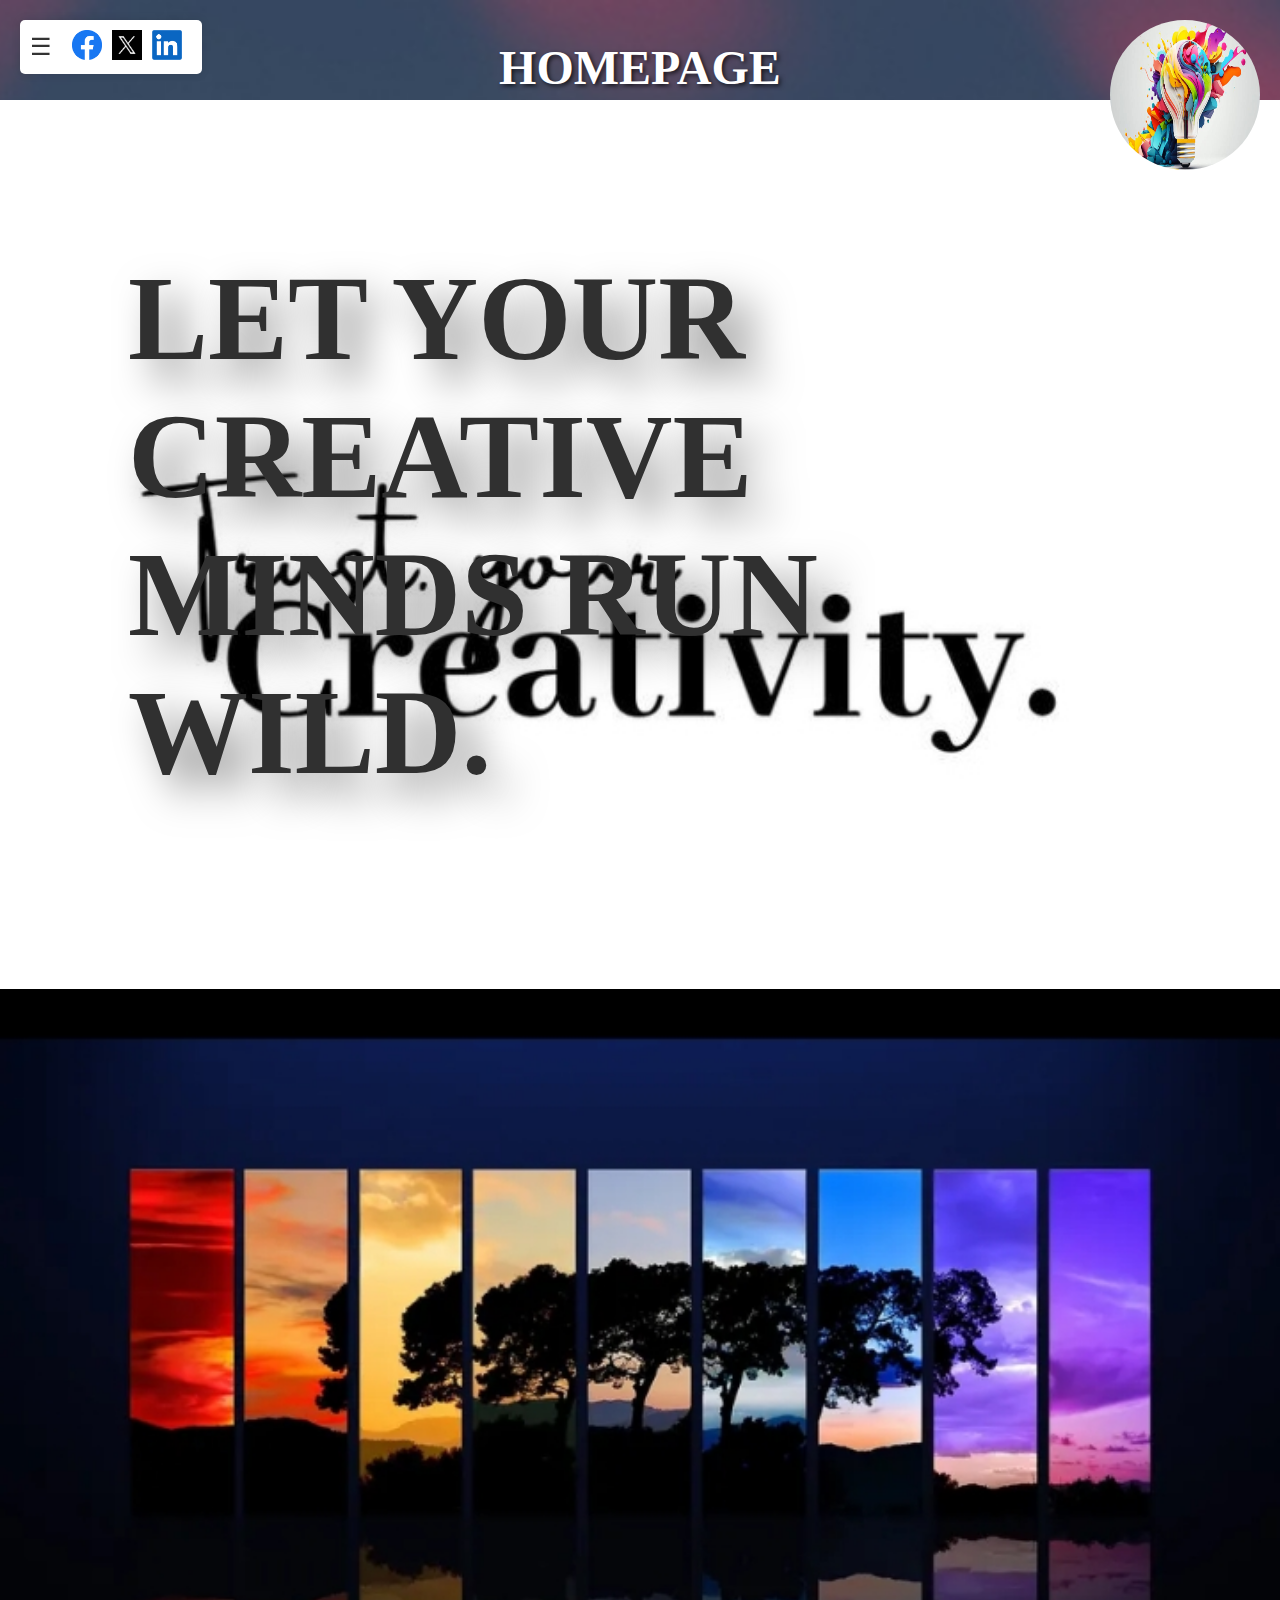
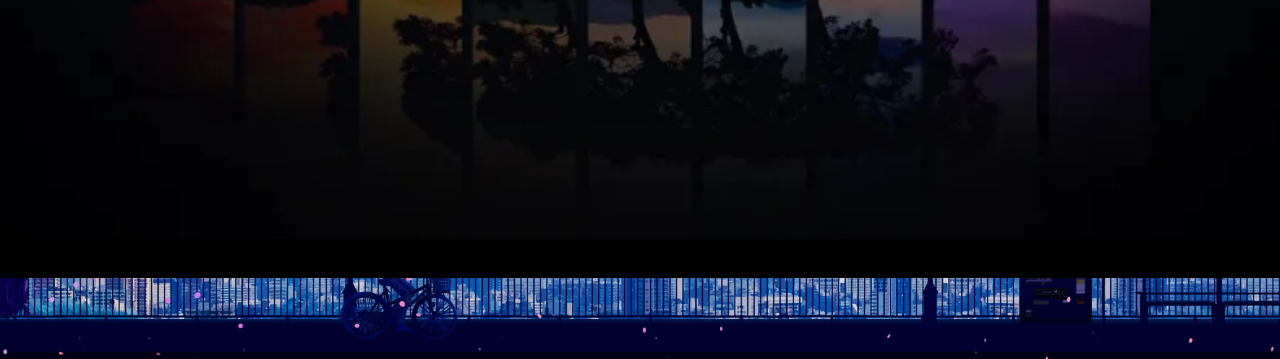
<file: index.html>
<!DOCTYPE html>
<html lang="en">
<head>
    <meta charset="UTF-8">
    <meta name="viewport" content="width=device-width, initial-scale=1.0">
    <title>My Website</title>
    <link rel="stylesheet" href="styles.css">
</head>
<body>
    <header>
        <div class="nav-container">
            <div class="menu-toggle" onclick="toggleMenu()">&#9776;</div>
            <div class="social-media-links">
                <a href="https://m.facebook.com/leo.bernadas.718/?comment_id=Y29tbWVudDozNTY0NDQ5ODUwMjc1OTg5XzM1NjQ0ODQ3MjY5MzkxNjg%3D"><img src="images.png" alt="Facebook"></a>
                <a href="https://twitter.com/leofilmofficial?lang=en"><img src="twit.jpg" alt="Twitter"></a>
                <a href="https://ph.linkedin.com/company/leo-burnett"><img src="link.png" alt="LinkedIn"></a>
            </div>
        </div>
        <nav id="main-menu" class="hidden">
            <ul>
                <li><a href="index.html">Home</a></li>
                <li><a href="portfolio.html">Portfolio</a></li>
                <li><a href="blog.html">Blog</a></li>
                <li><a href="resume.html">Resume</a></li>
                <li><a href="services.html">Services</a></li>
                <li><a href="testimonials.html">Testimonials</a></li>
                <li><a href="faq.html">FAQ</a></li>
            </ul>
        </nav>
    </header>
    <img src="bulb.jpeg" alt="Profile Picture" class="profile-picture">
    <section>
        <div class="cat-image">
            <h2>HOMEPAGE</h2>
            <p class="web-description">
              LET YOUR CREATIVE MINDS RUN WILD.</p>
        </div>
    </section>
    <div class="scroll-image"></div>
    <div class="cover-image"></div>
    <footer>
        <p>&copy; 2024 My Website</p>
    </footer>
    <script>
        // Function to toggle the visibility of the main menu
        function toggleMenu() {
            var menu = document.getElementById("main-menu");
            menu.classList.toggle("hidden");
            menu.classList.toggle("active");
        }
    </script>
</body>
</html>
</file>
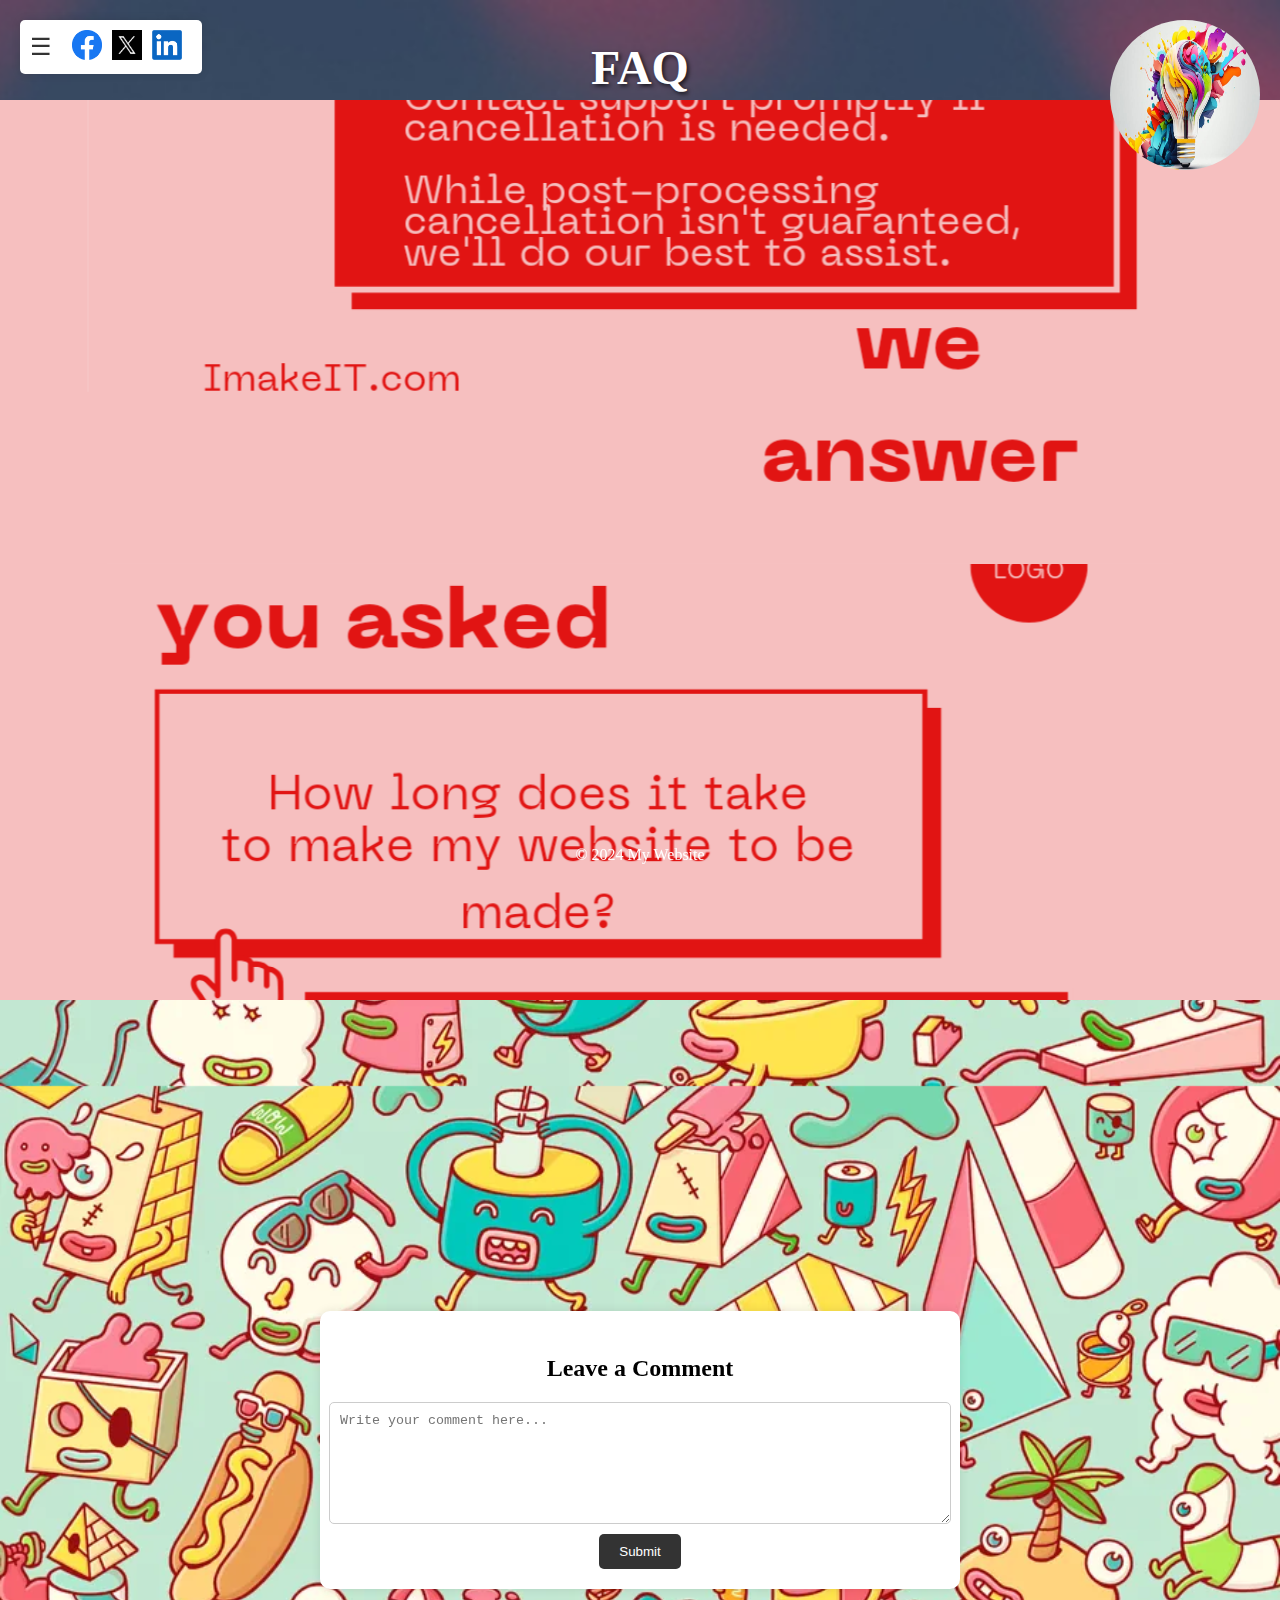
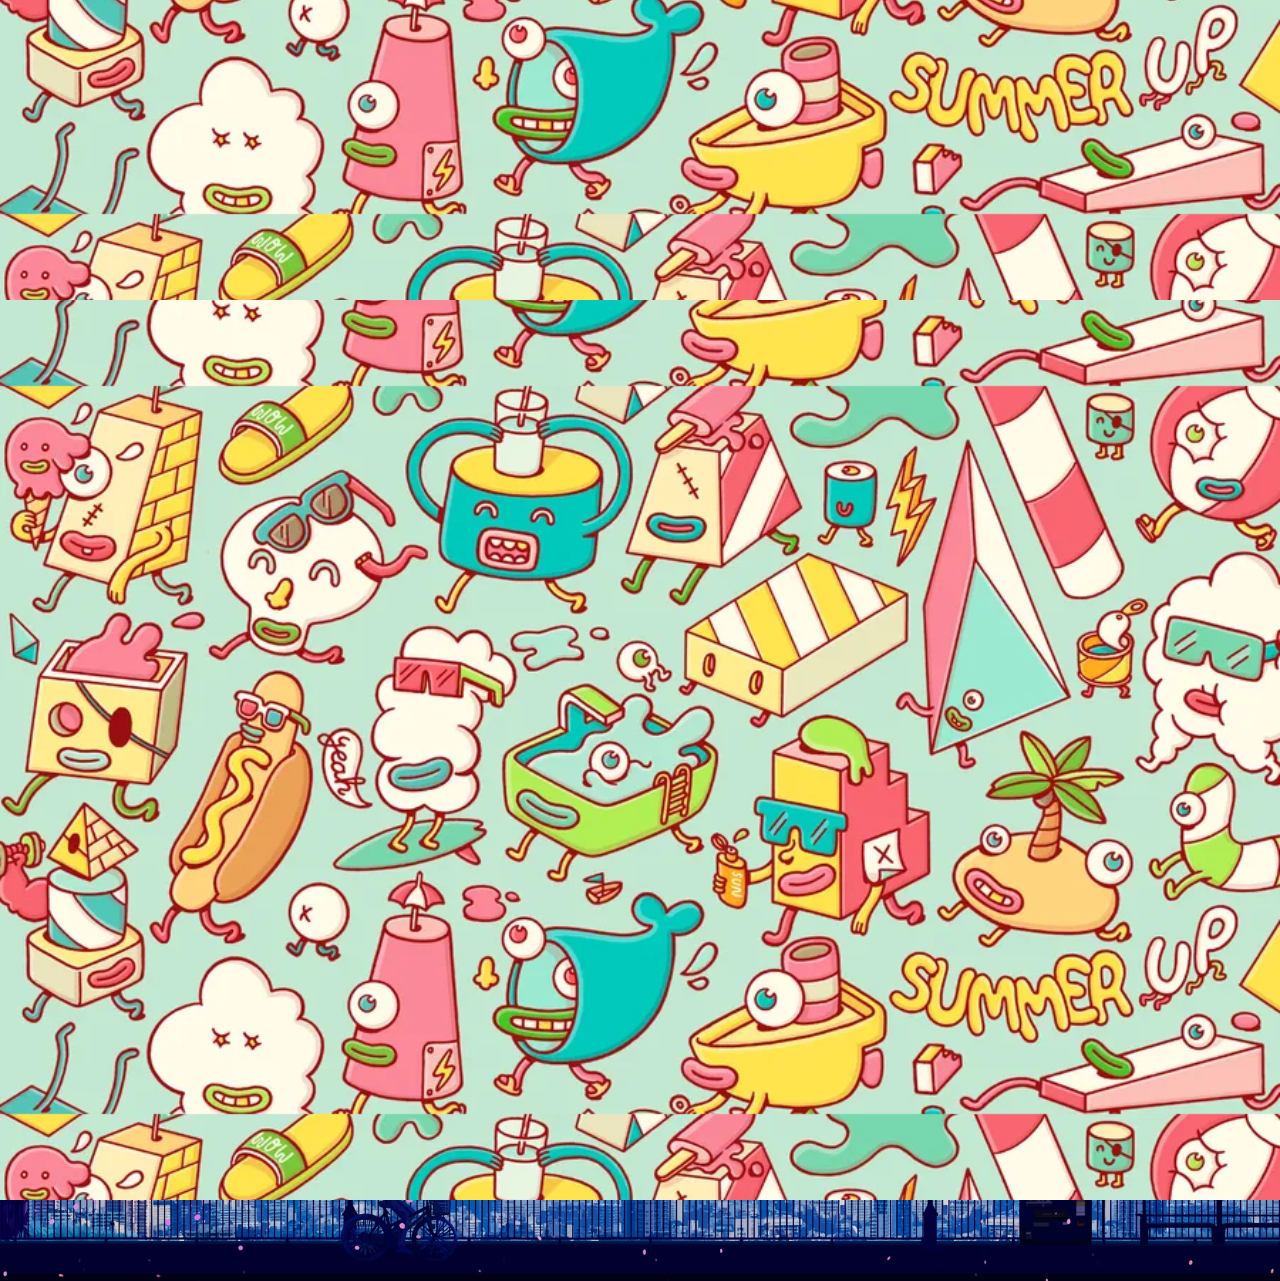
<file: faq.html>
<!DOCTYPE html>
<html lang="en">
<head>
    <meta charset="UTF-8">
    <meta name="viewport" content="width=device-width, initial-scale=1.0">
    <title>FAQ</title>
    <link rel="stylesheet" href="faq.css">
</head>
<body>
    <header>
        <div class="nav-container">
            <div class="menu-toggle" onclick="toggleMenu()">&#9776;</div>
            <div class="social-media-links">
                <a href="https://m.facebook.com/leo.bernadas.718/?comment_id=Y29tbWVudDozNTY0NDQ5ODUwMjc1OTg5XzM1NjQ0ODQ3MjY5MzkxNjg%3D"><img src="images.png" alt="Facebook"></a>
                <a href="https://twitter.com/leofilmofficial?lang=en"><img src="twit.jpg" alt="Twitter"></a>
                <a href="https://ph.linkedin.com/company/leo-burnett"><img src="link.png" alt="LinkedIn"></a>
            </div>
        </div>
        <nav id="main-menu" class="hidden">
            <ul>
                <li><a href="index.html">Home</a></li>
                <li><a href="portfolio.html">Portfolio</a></li>
                <li><a href="blog.html">Blog</a></li>
                <li><a href="resume.html">Resume</a></li>
                <li><a href="services.html">Services</a></li>
                <li><a href="testimonials.html">Testimonials</a></li>
                <li><a href="faq.html">FAQ</a></li>
            </ul>
        </nav>
    </header>
    <img src="bulb.jpeg" alt="Profile Picture" class="profile-picture">
    <section>
        <div class="cat-image">
            <h2>FAQ</h2>
        </div>
    </section>
<div class="scroll-image">
    <div class="comment-section">
        <h3>Leave a Comment</h3>
        <form>
            <textarea placeholder="Write your comment here..."></textarea>
            <button type="submit">Submit</button>
        </form>
    </div>
</div>
</div>
    <div class="scroll-image"></div>
    <div class="cover-image"></div>
    <footer>
        <p>&copy; 2024 My Website</p>
    </footer>
    <script>
        // Function to toggle the visibility of the main menu
        function toggleMenu() {
            var menu = document.getElementById("main-menu");
            menu.classList.toggle("hidden");
            menu.classList.toggle("active");
        }
    </script>
</body>
</html>
</file>
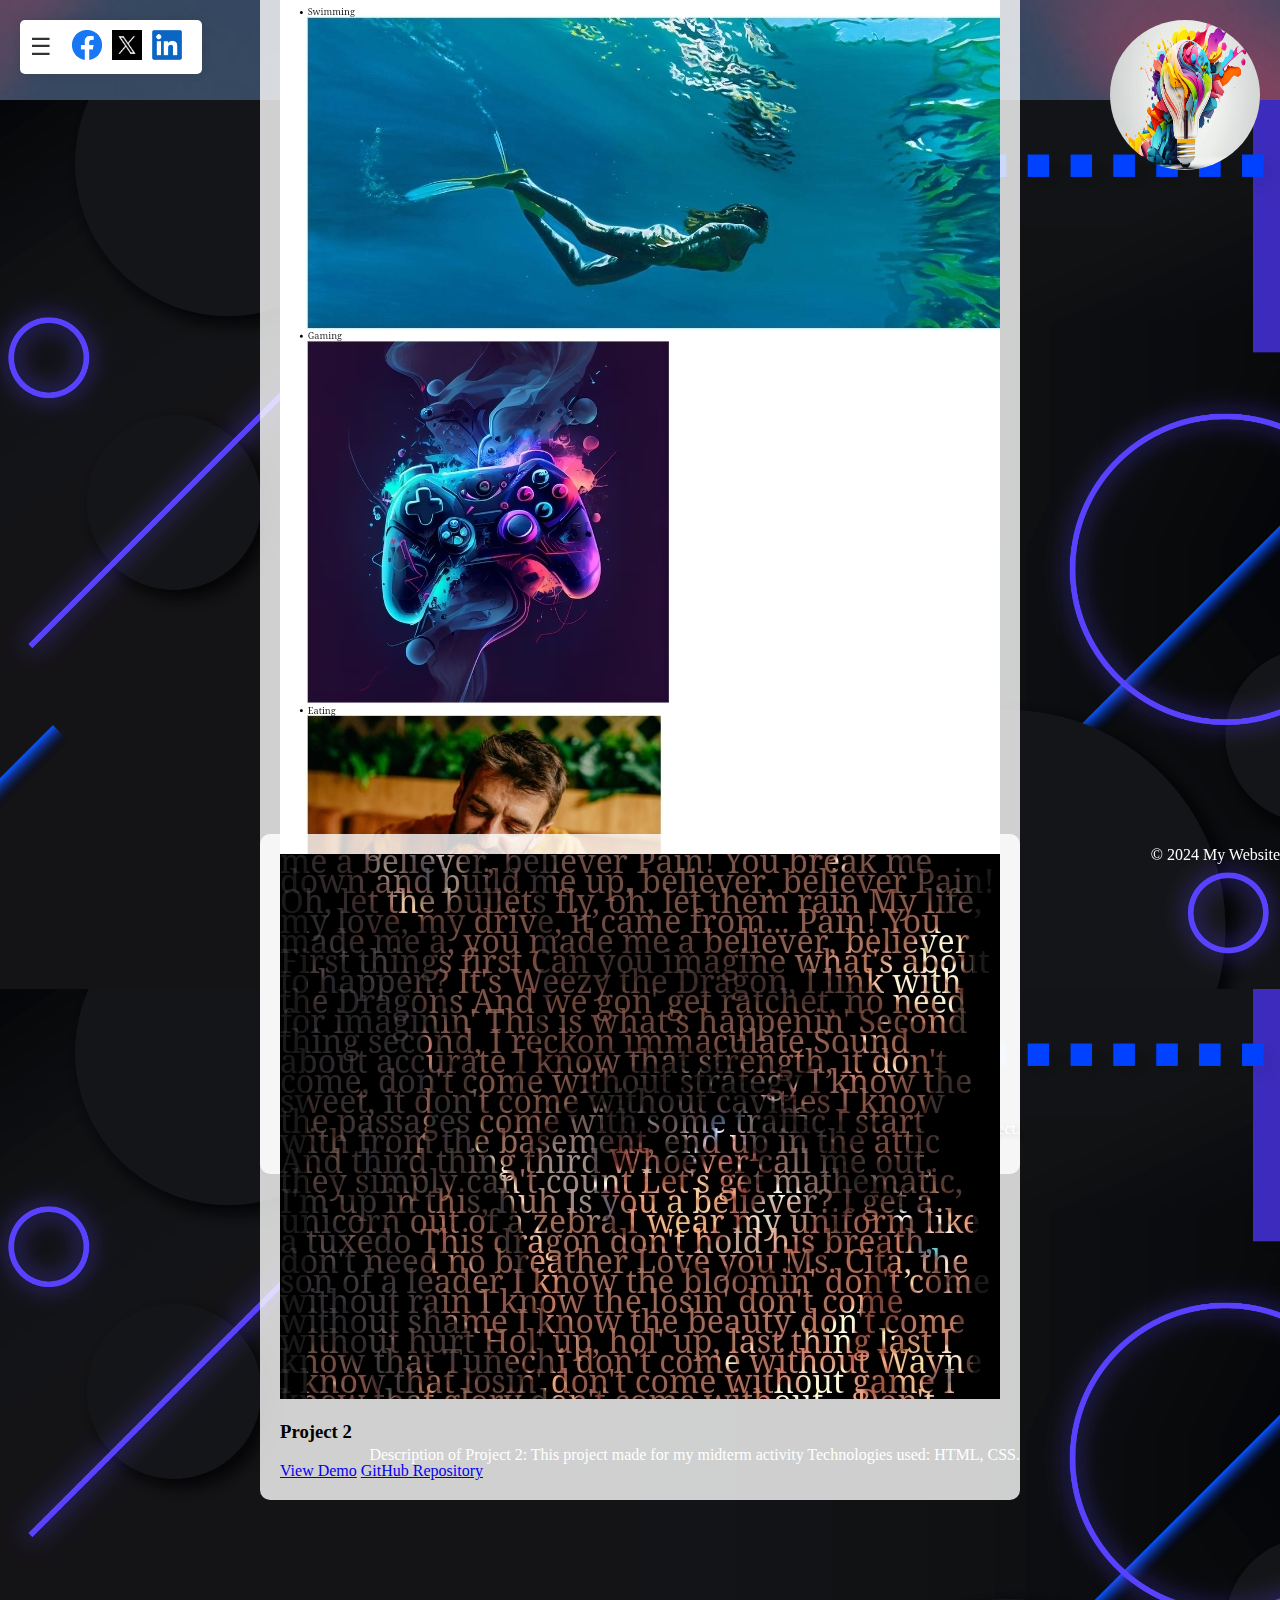
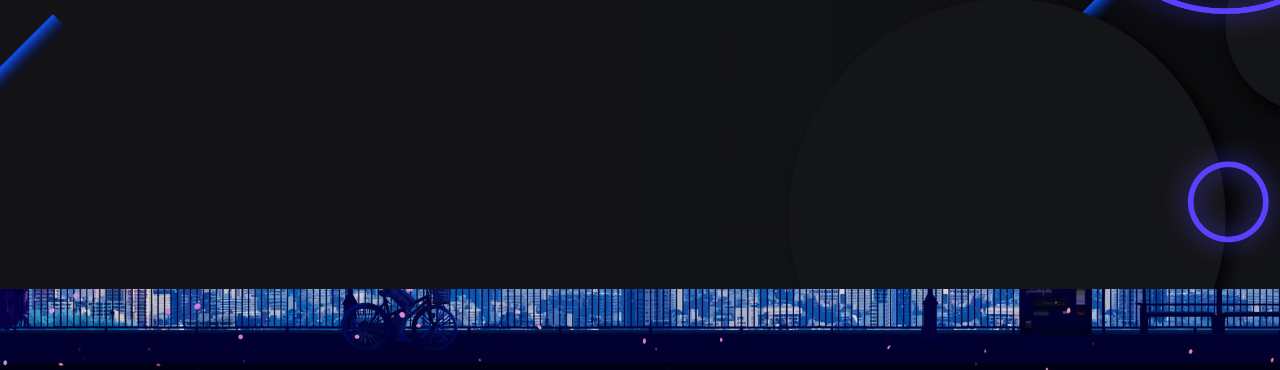
<file: portfolio.html>
<!DOCTYPE html>
<html lang="en">
<head>
    <meta charset="UTF-8">
    <meta name="viewport" content="width=device-width, initial-scale=1.0">
    <title>PORTFOLIO</title>
    <link rel="stylesheet" href="portfolio.css">
</head>
<body>
    <header>
        <div class="nav-container">
            <div class="menu-toggle" onclick="toggleMenu()">&#9776;</div>
            <div class="social-media-links">
                <a href="https://m.facebook.com/leo.bernadas.718/?comment_id=Y29tbWVudDozNTY0NDQ5ODUwMjc1OTg5XzM1NjQ0ODQ3MjY5MzkxNjg%3D"><img src="images.png" alt="Facebook"></a>
                <a href="https://twitter.com/leofilmofficial?lang=en"><img src="twit.jpg" alt="Twitter"></a>
                <a href="https://ph.linkedin.com/company/leo-burnett"><img src="link.png" alt="LinkedIn"></a>
            </div>
        </div>
        <nav id="main-menu" class="hidden">
            <ul>
                <li><a href="index.html">Home</a></li>
                <li><a href="portfolio.html">Portfolio</a></li>
                <li><a href="blog.html">Blog</a></li>
                <li><a href="resume.html">Resume</a></li>
                <li><a href="services.html">Services</a></li>
                <li><a href="testimonials.html">Testimonials</a></li>
                <li><a href="faq.html">FAQ</a></li>
            </ul>
        </nav>
    </header>
    <img src="bulb.jpeg" alt="Profile Picture" class="profile-picture">
    <section>
        <div class="cat-image">
            <h2>PORTFOLIO</h2>
<div class="project">
    <img src="Git1.jpg" alt="Project 1" class="project-image">
    <div class="project-details">
        <h3>Project 1</h3>
        <p>Description of the project: sir jerwin tell us to make a basic html website for our midterm project.</p>
        Technologies used: HTML, CSS.
        <a href="https://leo-powerover1000.github.io/HTML_IV_TEST/">View Demo</a>
        <a href="https://github.com/Leo-PowerOver1000/HTML_IV_TEST.git">GitHub Repository</a>
    </div>
</div>
                </div>
            </div>
<div class="project project-bottom">
    <img src="Git2.jpg" alt="Project 2">
    <div class="project-details">
        <h3>Project 2</h3>
        <p>Description of Project 2: This project made for my midterm activity Technologies used: HTML, CSS.</p>
        <a href="https://leo-powerover1000.github.io/MIDTERM_ACTIVITY_PICTURE/">View Demo</a>
        <a href="https://github.com/Leo-PowerOver1000/MIDTERM_ACTIVITY_PICTURE">GitHub Repository</a>
    </div>
</div>
            </div>
            <!-- Add more projects as needed -->
        </div>
    </section>
    <div class="scroll-image"></div>
    <div class="cover-image"></div>
    <footer>
        <p>&copy; 2024 My Website</p>
    </footer>
    <script>
        // Function to toggle the visibility of the main menu
        function toggleMenu() {
            var menu = document.getElementById("main-menu");
            menu.classList.toggle("hidden");
            menu.classList.toggle("active");
        }
    </script>
</body>
</html>
</file>
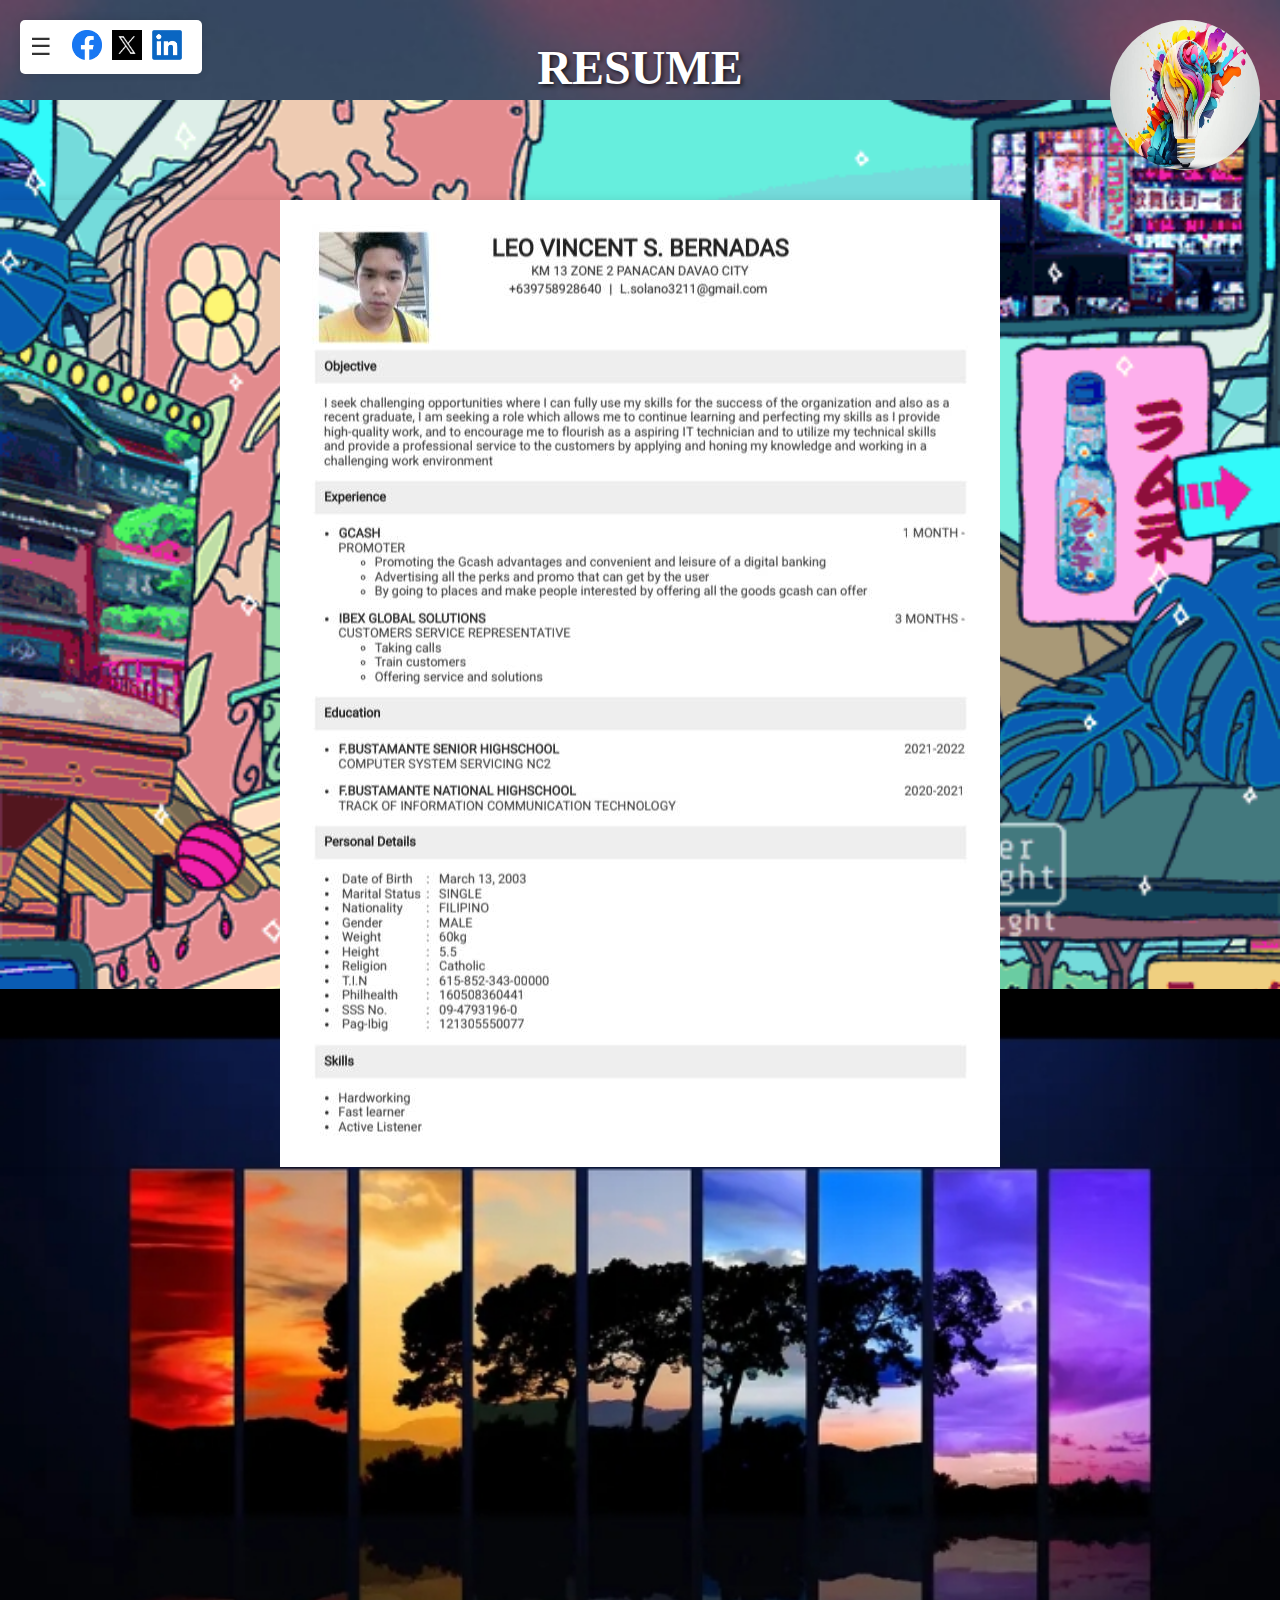
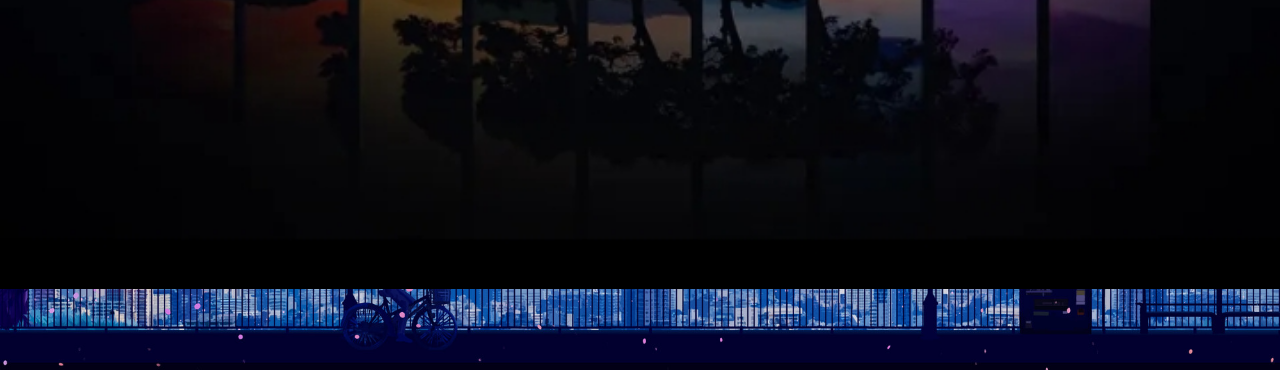
<file: resume.html>
<!DOCTYPE html>
<html lang="en">
<head>
    <meta charset="UTF-8">
    <meta name="viewport" content="width=device-width, initial-scale=1.0">
    <title>My Website</title>
    <link rel="stylesheet" href="resume.css">
</head>
<body>
  <body>
    <div class="resume-holder">
        <img src="resume.jpg" alt="Resume">
    </div>
    <header>
        <div class="nav-container">
            <div class="menu-toggle" onclick="toggleMenu()">&#9776;</div>
            <div class="social-media-links">
                <a href="https://m.facebook.com/leo.bernadas.718/?comment_id=Y29tbWVudDozNTY0NDQ5ODUwMjc1OTg5XzM1NjQ0ODQ3MjY5MzkxNjg%3D"><img src="images.png" alt="Facebook"></a>
                <a href="https://twitter.com/leofilmofficial?lang=en"><img src="twit.jpg" alt="Twitter"></a>
                <a href="https://ph.linkedin.com/company/leo-burnett"><img src="link.png" alt="LinkedIn"></a>
            </div>
        </div>
        <nav id="main-menu" class="hidden">
            <ul>
                <li><a href="index.html">Home</a></li>
                <li><a href="portfolio.html">Portfolio</a></li>
                <li><a href="blog.html">Blog</a></li>
                <li><a href="resume.html">Resume</a></li>
                <li><a href="services.html">Services</a></li>
                <li><a href="testimonials.html">Testimonials</a></li>
                <li><a href="faq.html">FAQ</a></li>
            </ul>
        </nav>
    </header>
    <img src="bulb.jpeg" alt="Profile Picture" class="profile-picture">
    <section>
        <div class="cat-image">
            <h2>RESUME</h2>
        </div>
    </section>
    <div class="scroll-image"></div>
    <div class="cover-image"></div>
    <footer>
        <p>&copy; 2024 My Website</p>
    </footer>
    <script>
        // Function to toggle the visibility of the main menu
        function toggleMenu() {
            var menu = document.getElementById("main-menu");
            menu.classList.toggle("hidden");
            menu.classList.toggle("active");
        }
    </script>
</body>
</html>
</file>
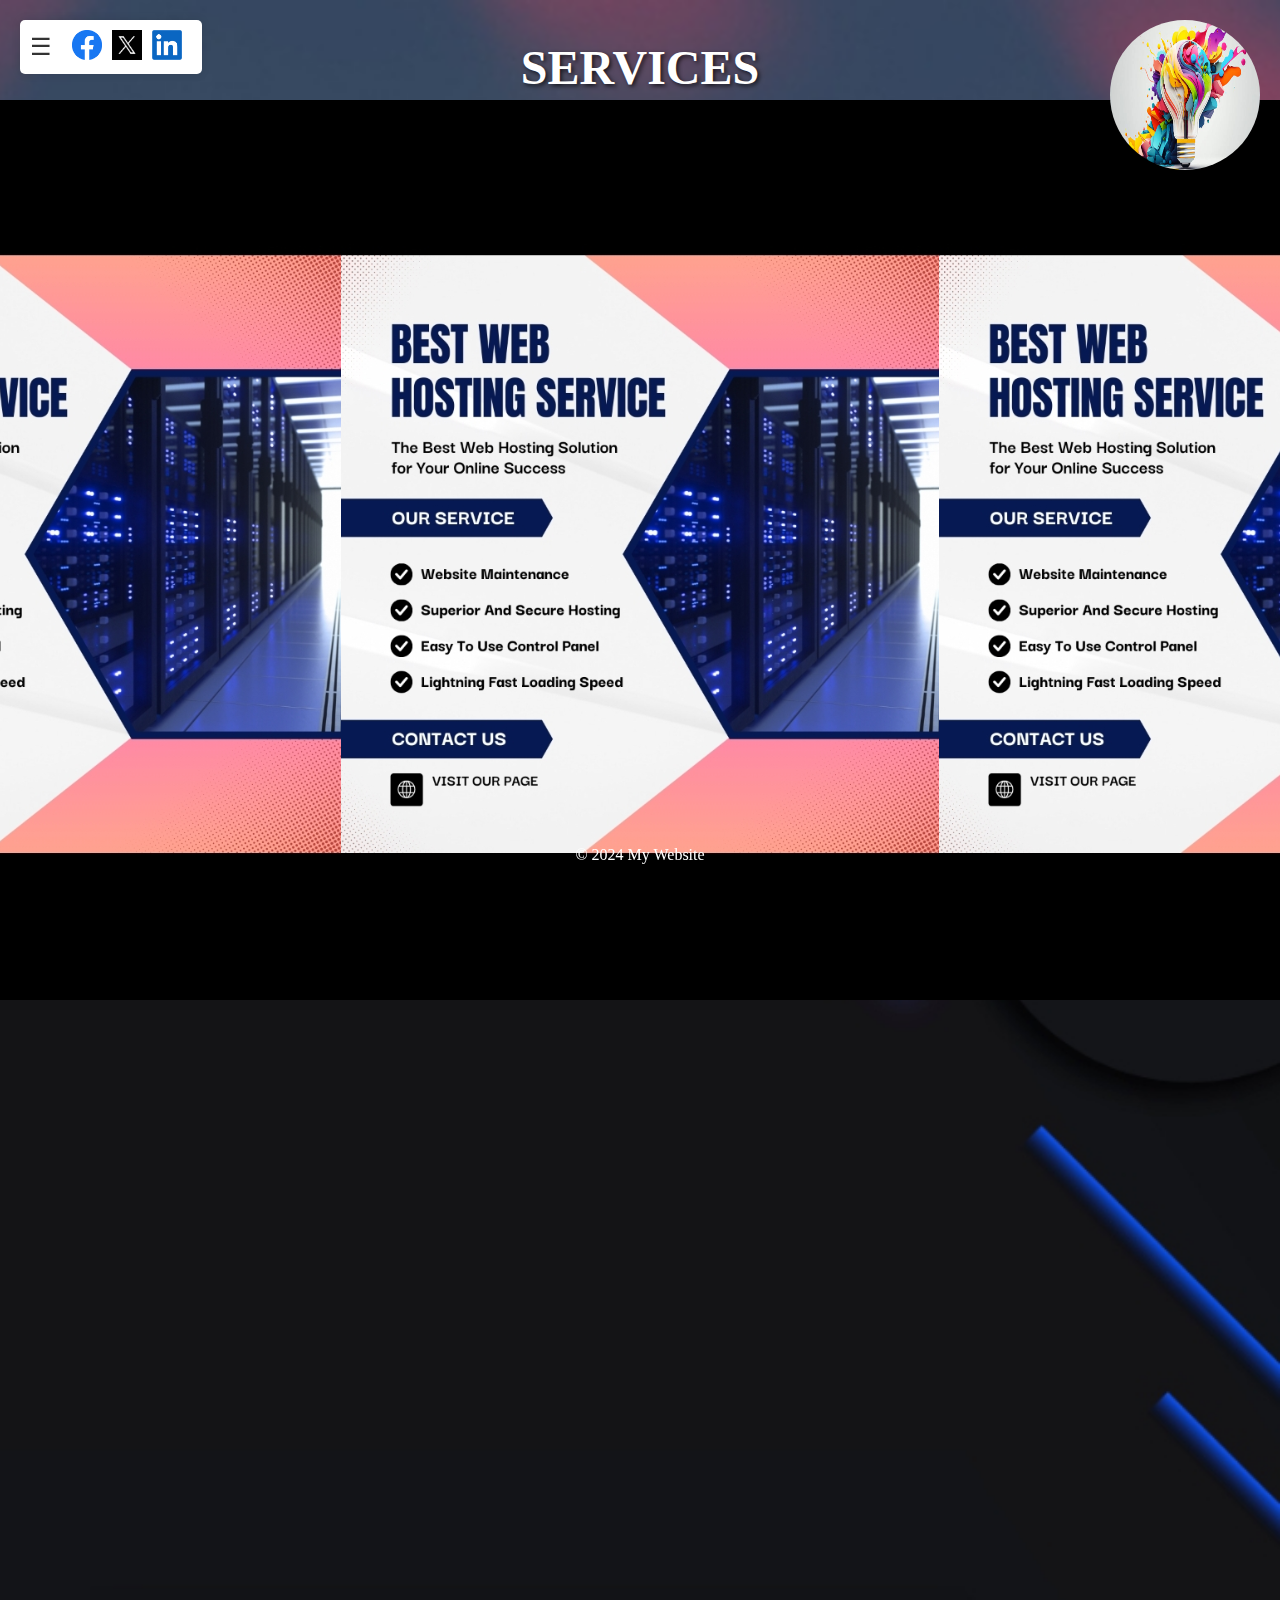
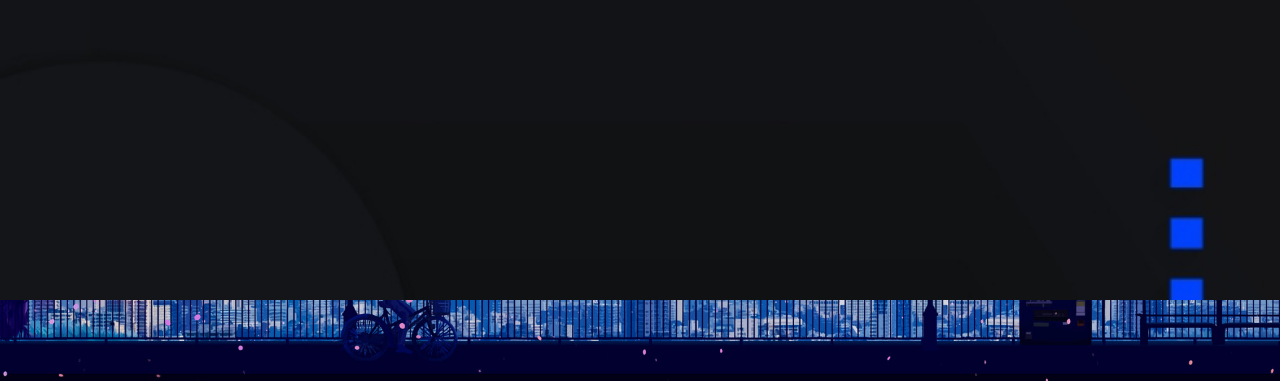
<file: services.html>
<!DOCTYPE html>
<html lang="en">
<head>
    <meta charset="UTF-8">
    <meta name="viewport" content="width=device-width, initial-scale=1.0">
    <title>SERVICE</title>
    <link rel="stylesheet" href="service.css">
</head>
<body>
    <header>
        <div class="nav-container">
            <div class="menu-toggle" onclick="toggleMenu()">&#9776;</div>
            <div class="social-media-links">
                <a href="https://m.facebook.com/leo.bernadas.718/?comment_id=Y29tbWVudDozNTY0NDQ5ODUwMjc1OTg5XzM1NjQ0ODQ3MjY5MzkxNjg%3D"><img src="images.png" alt="Facebook"></a>
                <a href="https://twitter.com/leofilmofficial?lang=en"><img src="twit.jpg" alt="Twitter"></a>
                <a href="https://ph.linkedin.com/company/leo-burnett"><img src="link.png" alt="LinkedIn"></a>
            </div>
        </div>
        <nav id="main-menu" class="hidden">
            <ul>
                <li><a href="index.html">Home</a></li>
                <li><a href="portfolio.html">Portfolio</a></li>
                <li><a href="blog.html">Blog</a></li>
                <li><a href="resume.html">Resume</a></li>
                <li><a href="services.html">Services</a></li>
                <li><a href="testimonials.html">Testimonials</a></li>
                <li><a href="faq.html">FAQ</a></li>
            </ul>
        </nav>
    </header>
    <img src="bulb.jpeg" alt="Profile Picture" class="profile-picture">
    <section>
        <div class="cat-image">
            <h2>SERVICES</h2>
        </div>
    </section>
    <div class="scroll-image"></div>
    <div class="cover-image"></div>
    <footer>
        <p>&copy; 2024 My Website</p>
    </footer>
    <script>
        // Function to toggle the visibility of the main menu
        function toggleMenu() {
            var menu = document.getElementById("main-menu");
            menu.classList.toggle("hidden");
            menu.classList.toggle("active");
        }
    </script>
</body>
</html>
</file>
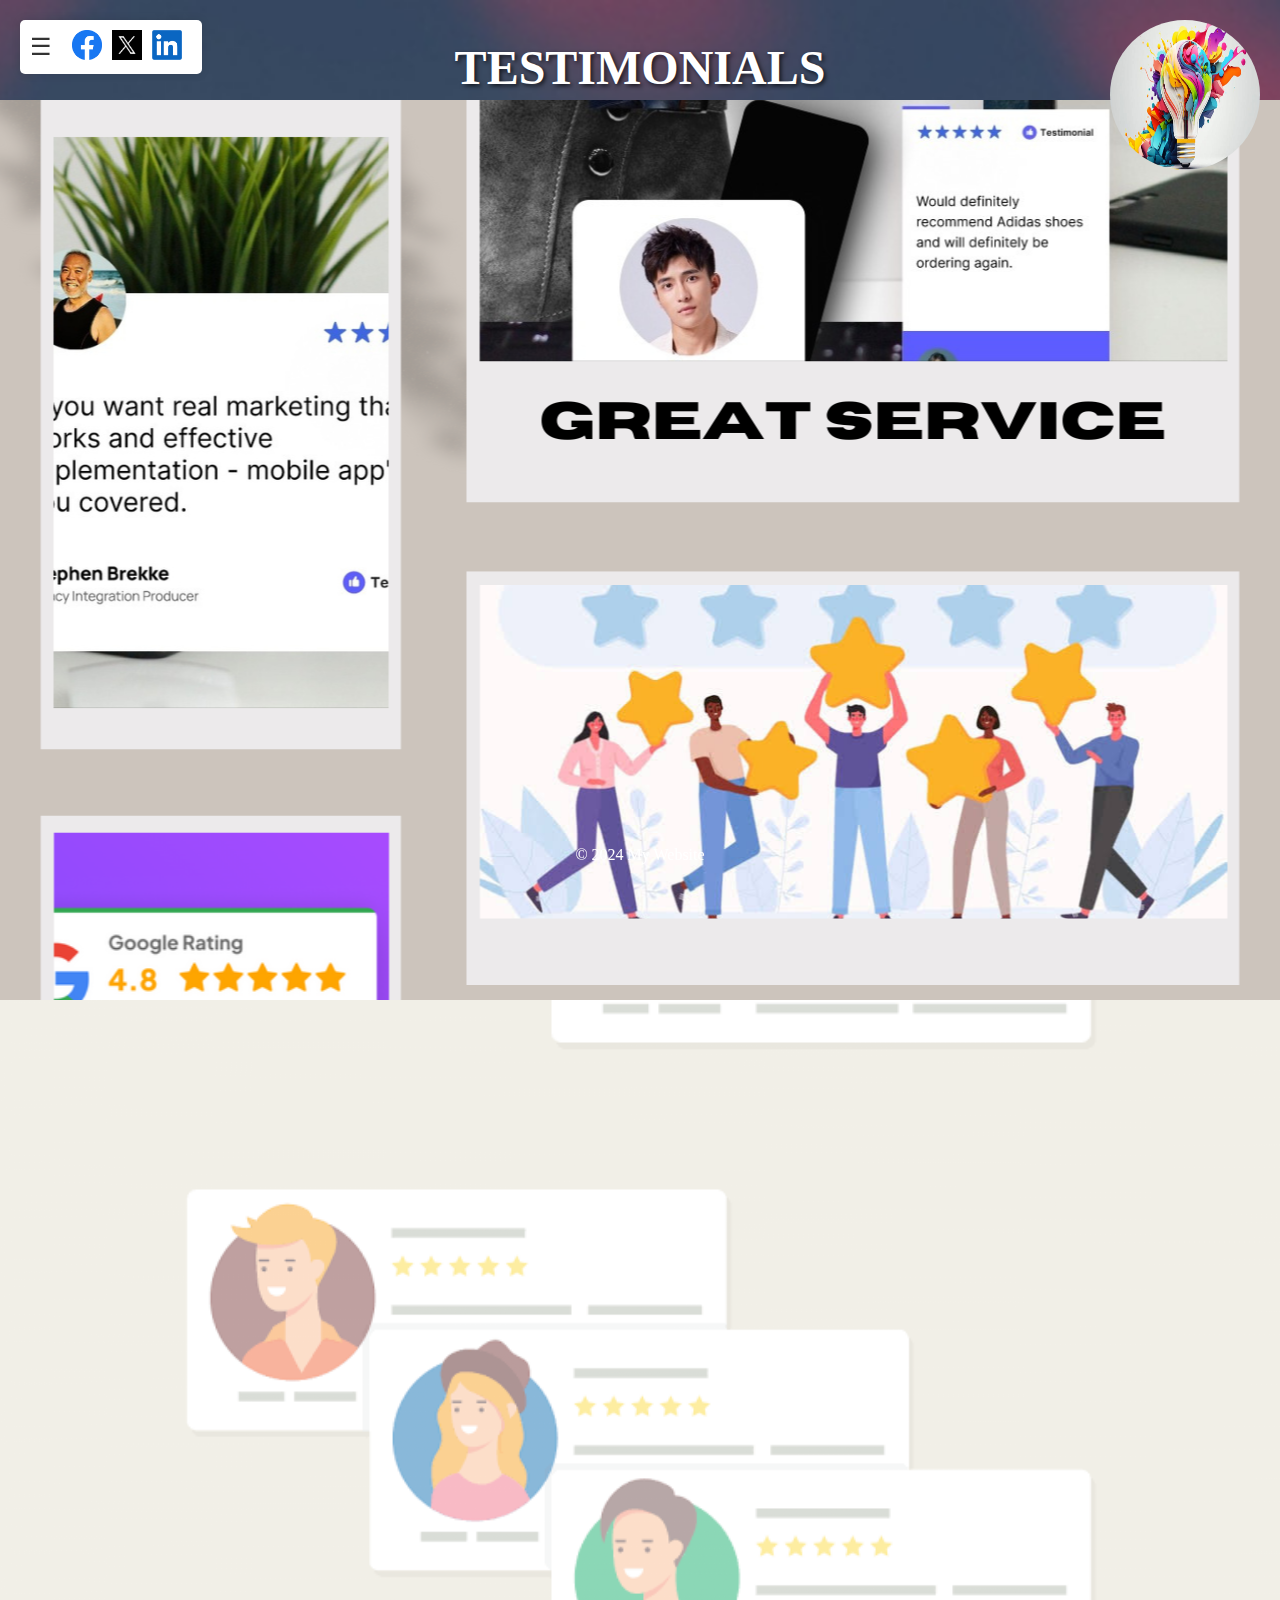
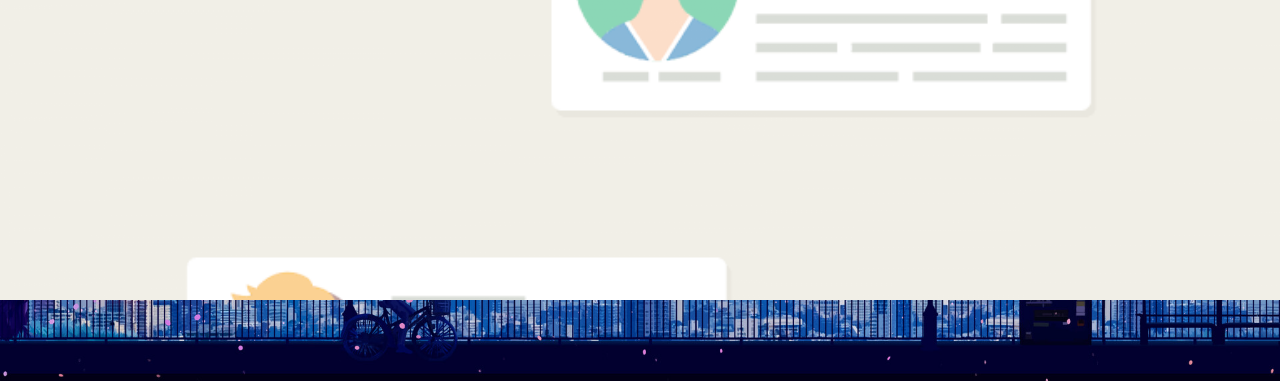
<file: testimonials.html>
<!DOCTYPE html>
<html lang="en">
<head>
    <meta charset="UTF-8">
    <meta name="viewport" content="width=device-width, initial-scale=1.0">
    <title>TESTIMONIALS</title>
    <link rel="stylesheet" href="testimonials.css">
</head>
<body>
    <header>
        <div class="nav-container">
            <div class="menu-toggle" onclick="toggleMenu()">&#9776;</div>
            <div class="social-media-links">
                <a href="https://m.facebook.com/leo.bernadas.718/?comment_id=Y29tbWVudDozNTY0NDQ5ODUwMjc1OTg5XzM1NjQ0ODQ3MjY5MzkxNjg%3D"><img src="images.png" alt="Facebook"></a>
                <a href="https://twitter.com/leofilmofficial?lang=en"><img src="twit.jpg" alt="Twitter"></a>
                <a href="https://ph.linkedin.com/company/leo-burnett"><img src="link.png" alt="LinkedIn"></a>
            </div>
        </div>
        <nav id="main-menu" class="hidden">
            <ul>
                <li><a href="index.html">Home</a></li>
                <li><a href="portfolio.html">Portfolio</a></li>
                <li><a href="blog.html">Blog</a></li>
                <li><a href="resume.html">Resume</a></li>
                <li><a href="services.html">Services</a></li>
                <li><a href="testimonials.html">Testimonials</a></li>
                <li><a href="faq.html">FAQ</a></li>
            </ul>
        </nav>
    </header>
    <img src="bulb.jpeg" alt="Profile Picture" class="profile-picture">
    <section>
        <div class="cat-image">
            <h2>TESTIMONIALS</h2>
        </div>
    </section>

    <div class="scroll-image"></div>
    <div class="cover-image"></div>
    <footer>
        <p>&copy; 2024 My Website</p>
    </footer>
    <script>
        // Function to toggle the visibility of the main menu
        function toggleMenu() {
            var menu = document.getElementById("main-menu");
            menu.classList.toggle("hidden");
            menu.classList.toggle("active");
        }
    </script>
</body>
</html>
</file>
<file: styles.css>
body {
    margin: 0;
    padding: 0;
    background-image: url(cherry.jpg);
    background-size: cover;
    background-position: center;
    background-repeat: no-repeat;
    height: 100vh;
}

.nav-container {
    position: fixed;
    top: 20px;
    left: 20px;
    background-color: #ffffff;
    padding: 10px;
    border-radius: 5px;
    box-shadow: 0 0 10px rgba(0, 0, 0, 0.1);
    display: flex;
    align-items: center;
}

.menu-toggle {
    cursor: pointer;
    color: #333333;
    font-size: 24px;
    display: block;
    margin-right: 20px; /* Add margin to separate from social links */
}

#main-menu {
    display: none;
    position: absolute; /* Change to absolute positioning */
    top: 60px; /* Position below the nav-container */
    left: 20px; /* Align with the nav-container */
    background-color: #ffffff; /* Background color */
    padding: 10px;
    border-radius: 5px;
    box-shadow: 0 0 10px rgba(0, 0, 0, 0.1);
}

#main-menu.active {
    display: block;
}

.hidden {
    display: none;
}

nav ul {
    list-style-type: none;
    margin: 0;
    padding: 0;
}

nav ul li {
    margin: 10px 0;
}

nav ul li a {
    text-decoration: none;
    color: #333333;
    font-weight: bold;
}

nav ul li a:hover {
    color: #555555;
}

section {
    text-align: center;
    padding-top: 100px;
}
section h2 {
    color: white;
    font-size: 48px; /* Increase the font size */
    position: absolute; /* Use absolute positioning */
    top: 0px; /* Position it 20px from the top */
    left: 50%; /* Center horizontally */
    transform: translateX(-50%); /* Center the element */
}

}

section p {
    position: absolute;
    bottom: 20px;
    right: 0; 
    width: 100%;
    text-align: end;
    color: white;
}

footer {
    position: fixed;
    bottom: 20px;
    width: 100%;
    text-align: center;
    color: white;
}

@media (min-width: 769px) {
    .nav-container {
        flex-direction: row;
        align-items: center;
    }

    #main-menu {
        position: relative; /* Change to relative positioning */
        top: 0; /* Reset top position */
        left: 0; /* Reset left position */
    }

    nav ul {
        flex-direction: row;
        align-items: center;
    }
}

.profile-picture {
    width: 150px;
    height: 150px;
    border-radius: 50%; /* Make it circular */
    position: fixed; /* Fix it to the upper right corner */
    top: 20px; /* Distance from the top */
    right: 20px; /* Distance from the right */
    z-index: 1000; /* Ensure it is on top */
}

.social-media-links {
    display: flex;
    align-items: center;
}

.social-media-links a {
    display: inline-block; 
    margin-right: 10px; 
}

.social-media-links a img {
    width: 30px; 
    height: 30px; 
}

.cover-image {
    background-image: url(cover.jpg);
    height: 9vh;
    background-size: cover;
    background-position: bottom;
    display: flex;
    justify-content: center;
    align-items: center;
    color: white;
    text-shadow: 2px 2px 4px rgba(0, 0, 0, 0.7);
    text-align: center;
}
.web-description {
  color: 	#303030;
  text-shadow: 20px 20px 40px rgba(1, 1, 1, 0.5);
    background-color: ;
    padding: 30px;
    border-radius: 10px;
    width: 80%; /* Set the width to make the box longer */
    margin: 20px auto; /* Add margin around the box */
    text-align: left;
    position: absolute; /* Change to absolute positioning */
    top: 200px; /* Distance from the top */
    left: 50%; /* Center horizontally */
    transform: translateX(-50%); /* Adjust to center the element */
    font-size: 120px; /* Increase the font size */
    font-family: Times New Roman;
    font-weight: bold; /* Make the font bold */
}


.cat-image {
    background-image: url(colorful.jpg);
    height: 100vh;
    background-size: cover;
    background-position: center;
    display: flex;
    justify-content: center;
    align-items: center;
    color: white;
    text-shadow: 2px 2px 4px rgba(0, 0, 0, 0.7);
    text-align: center;
    margin-bottom: -11px;
    border-radius: 0%; 
    border-bottom-left-radius: 0px;
    border-bottom-right-radius: 0px;
}

.scroll-image {
    background-image: url(scroll.jpg);
    height: 100vh;
    background-size: cover;
    background-position: center;
    display: flex;
    justify-content: center;
    align-items: center;
    color: white;
    text-shadow: 2px 2px 4px rgba(0, 0, 0, 0.7);
    text-align: center;
    margin-bottom: -11px;
    border-radius: 0%; 
    border-bottom-left-radius: 0px;
    border-bottom-right-radius: 0px;
}
</file>
<file: faq.css>
body {
    margin: 0;
    padding: 0;
    background-image: url(cherry.jpg);
    background-size: cover;
    background-position: center;
    background-repeat: no-repeat;
    height: 100vh;
}

.nav-container {
    position: fixed;
    top: 20px;
    left: 20px;
    background-color: #ffffff;
    padding: 10px;
    border-radius: 5px;
    box-shadow: 0 0 10px rgba(0, 0, 0, 0.1);
    display: flex;
    align-items: center;
}

.menu-toggle {
    cursor: pointer;
    color: #333333;
    font-size: 24px;
    display: block;
    margin-right: 20px; /* Add margin to separate from social links */
}

#main-menu {
    display: none;
    position: absolute; /* Change to absolute positioning */
    top: 60px; /* Position below the nav-container */
    left: 20px; /* Align with the nav-container */
    background-color: #ffffff; /* Background color */
    padding: 10px;
    border-radius: 5px;
    box-shadow: 0 0 10px rgba(0, 0, 0, 0.1);
}

#main-menu.active {
    display: block;
}

.hidden {
    display: none;
}

nav ul {
    list-style-type: none;
    margin: 0;
    padding: 0;
}

nav ul li {
    margin: 10px 0;
}

nav ul li a {
    text-decoration: none;
    color: #333333;
    font-weight: bold;
}

nav ul li a:hover {
    color: #555555;
}

section {
    text-align: center;
    padding-top: 100px;
}

section h2 {
    color: white;
    font-size: 48px; /* Increase the font size */
    position: absolute; /* Use absolute positioning */
    top: 0px; /* Position it 20px from the top */
    left: 50%; /* Center horizontally */
    transform: translateX(-50%); /* Center the element */
}

section p {
    position: absolute;
    bottom: 20px;
    right: 0; 
    width: 100%;
    text-align: end;
    color: white;
}

footer {
    position: fixed;
    bottom: 20px;
    width: 100%;
    text-align: center;
    color: white;
}

@media (min-width: 769px) {
    .nav-container {
        flex-direction: row;
        align-items: center;
    }

    #main-menu {
        position: relative; /* Change to relative positioning */
        top: 0; /* Reset top position */
        left: 0; /* Reset left position */
    }

    nav ul {
        flex-direction: row;
        align-items: center;
    }
}

.profile-picture {
    width: 150px;
    height: 150px;
    border-radius: 50%; /* Make it circular */
    position: fixed; /* Fix it to the upper right corner */
    top: 20px; /* Distance from the top */
    right: 20px; /* Distance from the right */
    z-index: 1000; /* Ensure it is on top */
}

.social-media-links {
    display: flex;
    align-items: center;
}

.social-media-links a {
    display: inline-block; 
    margin-right: 10px; 
}

.social-media-links a img {
    width: 30px; 
    height: 30px; 
}

.cover-image {
    background-image: url(cover.jpg);
    height: 9vh;
    background-size: cover;
    background-position: bottom;
    display: flex;
    justify-content: center;
    align-items: center;
    color: white;
    text-shadow: 2px 2px 4px rgba(0, 0, 0, 0.7);
    text-align: center;
}

.web-description {
    background-color: #E6E6FA;
    padding: 30px;
    border-radius: 10px;
    width: 80%; /* Set the width to make the box longer */
    margin: 20px auto; /* Add margin around the box */
    text-align: left;
    position: absolute; /* Change to absolute positioning */
    top: 200px; /* Distance from the top */
    left: 50%; /* Center horizontally */
    transform: translateX(-50%); /* Adjust to center the element */
    font-size: 30px; /* Increase the font size */
    font-family: Times New Roman;
    font-weight: bold; /* Make the font bold */
}

.cat-image {
    background-image: url(faq1.png);
    height: 100vh;
    background-size: center;
    background-position: center;
    display: flex;
    justify-content: center;
    align-items: center;
    color: white;
    text-shadow: 2px 2px 4px rgba(0, 0, 0, 0.7);
    text-align: center;
    margin-bottom: 0px;
    border-radius: 0%; 
    border-bottom-left-radius: 0px;
    border-bottom-right-radius: 0px;
}
.scroll-image {
    background-image: url(doodle.png);
    height: 100vh;
    background-size: contain;
    background-position: center;
    display: flex;
    justify-content: center;
    align-items: center;
    overflow-x: auto; /* Ensure this line is included */
    white-space: nowrap;
    position: relative; /* Ensure the comment section can be positioned within this */
    
}

.comment-section {
    background-color: #ffffff; /* Solid background color */
    padding: 20px;
    border-radius: 10px;
    width: 80%; /* Adjust the width as needed */
    max-width: 600px;
    text-align: center;
    position: absolute;
    top: 50%; /* Center vertically */
    left: 50%; /* Center horizontally */
    transform: translate(-50%, -50%); /* Adjust to center the element */
    box-shadow: 0 0 10px rgba(0, 0, 0, 0.1);
    z-index: 1000; /* Ensure it is on top */
}

.comment-section h3 {
    margin-bottom: 20px;
    font-size: 24px;
}

.comment-section form {
    display: flex;
    flex-direction: column;
    align-items: center;
}

.comment-section textarea {
    width: 100%;
    height: 100px;
    padding: 10px;
    margin-bottom: 10px;
    border-radius: 5px;
    border: 1px solid #ccc;
}

.comment-section button {
    padding: 10px 20px;
    border: none;
    border-radius: 5px;
    background-color: #333;
    color: #fff;
    cursor: pointer;
}

.comment-section button:hover {
    background-color: #555;
}
</file>
<file: portfolio.css>
body {
    margin: 0;
    padding: 0;
    background-image: url(cherry.jpg);
    background-size: cover;
    background-position: center;
    background-repeat: no-repeat;
    height: 100vh;
}

.nav-container {
    position: fixed;
    top: 20px;
    left: 20px;
    background-color: #ffffff;
    padding: 10px;
    border-radius: 5px;
    box-shadow: 0 0 10px rgba(0, 0, 0, 0.1);
    display: flex;
    align-items: center;
}

.menu-toggle {
    cursor: pointer;
    color: #333333;
    font-size: 24px;
    display: block;
    margin-right: 20px; /* Add margin to separate from social links */
}

#main-menu {
    display: none;
    position: absolute; /* Change to absolute positioning */
    top: 60px; /* Position below the nav-container */
    left: 20px; /* Align with the nav-container */
    background-color: #ffffff; /* Background color */
    padding: 10px;
    border-radius: 5px;
    box-shadow: 0 0 10px rgba(0, 0, 0, 0.1);
}

#main-menu.active {
    display: block;
}

.hidden {
    display: none;
}

nav ul {
    list-style-type: none;
    margin: 0;
    padding: 0;
}

nav ul li {
    margin: 10px 0;
}

nav ul li a {
    text-decoration: none;
    color: #333333;
    font-weight: bold;
}

nav ul li a:hover {
    color: #555555;
}

section {
    text-align: center;
    padding-top: 100px;
}

section h2 {
    color: white;
    font-size: 48px; /* Increase the font size */
    position: absolute; /* Use absolute positioning */
    top: 0px; /* Position it 20px from the top */
    left: 50%; /* Center horizontally */
    transform: translateX(-50%); 
}

section p {
    position: absolute;
    bottom: 20px;
    right: 0; 
    width: 100%;
    text-align: end;
    color: white;
}

footer {
    position: fixed;
    bottom: 20px;
    width: 100%;
    text-align: center;
    color: white;
}

@media (min-width: 769px) {
    .nav-container {
        flex-direction: row;
        align-items: center;
    }

    #main-menu {
        position: relative; /* Change to relative positioning */
        top: 0; /* Reset top position */
        left: 0; /* Reset left position */
    }

    nav ul {
        flex-direction: row;
        align-items: center;
    }
}

.profile-picture {
    width: 150px;
    height: 150px;
    border-radius: 50%; /* Make it circular */
    position: fixed; /* Fix it to the upper right corner */
    top: 20px; /* Distance from the top */
    right: 20px; /* Distance from the right */
    z-index: 1000; /* Ensure it is on top */
}

.social-media-links {
    display: flex;
    align-items: center;
}

.social-media-links a {
    display: inline-block; 
    margin-right: 10px; 
}

.social-media-links a img {
    width: 30px; 
    height: 30px; 
}

.cover-image {
    background-image: url(cover.jpg);
    height: 9vh;
    background-size: cover;
    background-position: bottom;
    display: flex;
    justify-content: center;
    align-items: center;
    color: white;
    text-shadow: 2px 2px 4px rgba(0, 0, 0, 0.7);
    text-align: center;
}
.cat-image {
    background-image: url(web.jpg);
    height: 100vh;
    background-size: cover;
    background-position: center;
    display: flex;
    justify-content: center;
    align-items: center;
    color: white;
    text-shadow: 2px 2px 4px rgba(0, 0, 0, 0.7);
    text-align: center;
    margin-bottom: -11px;
    border-radius: 0%; 
    border-bottom-left-radius: 0px;
    border-bottom-right-radius: 0px;
}
.scroll-image {
    background-image: url(web.jpg);
    height: 100vh;
    background-size: cover;
    background-position: center;
    display: flex;
    justify-content: center;
    align-items: center;
    color: white;
    text-shadow: 2px 2px 4px rgba(0, 0, 0, 0.7);
    text-align: center;
}
.project {
    position: relative; /* Change to relative positioning */
    margin-top: 50px; /* Adjust margin to move it further down */
    max-width: 80%; /* Limit the width to avoid stretching across the entire viewport */
    text-align: left;
    background-color: rgba(255, 255, 255, 0.8); /* Adjust the background color and opacity as needed */
    padding: 20px;
    border-radius: 10px; /* Add border radius for rounded corners */
}

.project + .project {
    margin-top: 20px; /* Add margin-top for space between the second project section and the first project section */
}
.project.project-bottom {
    position: absolute; /* Change to absolute positioning */
    bottom: -600px; /* Adjust as needed */
    left: 50%;
    transform: translateX(-50%);
}

p {
  text-align: right;
  
}
</file>
<file: resume.css>
body {
    margin: 0;
    padding: 0;
    background-image: url(cherry.jpg);
    background-size: cover;
    background-position: center;
    background-repeat: no-repeat;
    height: 100vh;
}

.nav-container {
    position: fixed;
    top: 20px;
    left: 20px;
    background-color: #ffffff;
    padding: 10px;
    border-radius: 5px;
    box-shadow: 0 0 10px rgba(0, 0, 0, 0.1);
    display: flex;
    align-items: center;
}

.menu-toggle {
    cursor: pointer;
    color: #333333;
    font-size: 24px;
    display: block;
    margin-right: 20px; /* Add margin to separate from social links */
}

#main-menu {
    display: none;
    position: absolute; /* Change to absolute positioning */
    top: 60px; /* Position below the nav-container */
    left: 20px; /* Align with the nav-container */
    background-color: #ffffff; /* Background color */
    padding: 10px;
    border-radius: 5px;
    box-shadow: 0 0 10px rgba(0, 0, 0, 0.1);
}

#main-menu.active {
    display: block;
}

.hidden {
    display: none;
}

nav ul {
    list-style-type: none;
    margin: 0;
    padding: 0;
}

nav ul li {
    margin: 10px 0;
}

nav ul li a {
    text-decoration: none;
    color: #333333;
    font-weight: bold;
}

nav ul li a:hover {
    color: #555555;
}

section {
    text-align: center;
    padding-top: 100px;
}

section h2 {
    color: white;
    font-size: 48px; /* Increase the font size */
    position: absolute; /* Use absolute positioning */
    top: 0px; /* Position it 20px from the top */
    left: 50%; /* Center horizontally */
    transform: translateX(-50%); /* Center the element */
}

section p {
    position: absolute;
    bottom: 20px;
    right: 0; 
    width: 100%;
    text-align: end;
    color: white;
}

footer {
    position: fixed;
    bottom: 20px;
    width: 100%;
    text-align: center;
    color: white;
}

@media (min-width: 769px) {
    .nav-container {
        flex-direction: row;
        align-items: center;
    }

    #main-menu {
        position: relative; /* Change to relative positioning */
        top: 0; /* Reset top position */
        left: 0; /* Reset left position */
    }

    nav ul {
        flex-direction: row;
        align-items: center;
    }
}

.profile-picture {
    width: 150px;
    height: 150px;
    border-radius: 50%; /* Make it circular */
    position: fixed; /* Fix it to the upper right corner */
    top: 20px; /* Distance from the top */
    right: 20px; /* Distance from the right */
    z-index: 1000; /* Ensure it is on top */
}

.social-media-links {
    display: flex;
    align-items: center;
}

.social-media-links a {
    display: inline-block; 
    margin-right: 10px; 
}

.social-media-links a img {
    width: 30px; 
    height: 30px; 
}

.cover-image {
    background-image: url(cover.jpg);
    height: 9vh;
    background-size: cover;
    background-position: bottom;
    display: flex;
    justify-content: center;
    align-items: center;
    color: white;
    text-shadow: 2px 2px 4px rgba(0, 0, 0, 0.7);
    text-align: center;
}

.cat-image {
    background-image: url(chill.gif);
    height: 100vh;
    background-size: cover;
    background-position: center;
    display: flex;
    justify-content: center;
    align-items: center;
    color: white;
    text-shadow: 2px 2px 4px rgba(0, 0, 0, 0.7);
    text-align: center;
    margin-bottom: -11px;
    border-radius: 0%; 
    border-bottom-left-radius: 0px;
    border-bottom-right-radius: 0px;
}

.scroll-image {
    background-image: url(scroll.jpg);
    background-size: cover;
    background-position: center;
    height: 100vh;
    display: flex;
    justify-content: center;
    align-items: center;
    color: white;
    text-shadow: 2px 2px 4px rgba(0, 0, 0, 0.7);
    text-align: center;
    border-radius: 0%;
}

.services-section {
    position: absolute;
    top: 150%;
    left: 50%;
    transform: translate(-50%, -50%);
    z-index: 1;
}

.service-list {
    display: flex;
    flex-wrap: wrap;
    justify-content: center;
}

.service-item {
    margin: 10px;
}

.service-item img {
    width: 200px; /* Adjust the width of the service images */
    height: auto;
    border-radius: 10px; /* Add border radius for a rounded appearance */
}

.resume-holder {
    position: absolute;
    top: 200px;
    width: 100%;
    display: flex;
    justify-content: center;
    align-items: center;
    background-color: background */
    padding: 20px;
    box-shadow: 0 0 10px rgba(0, 0, 0, 0.1);
    z-index: 1; /* Ensure it appears above other content */
    
}

.resume-holder img {
    max-width: 100%;
    height: auto;
}
</file>
<file: service.css>
body {
    margin: 0;
    padding: 0;
    background-image: url(cherry.jpg);
    background-size: cover;
    background-position: center;
    background-repeat: no-repeat;
    height: 100vh;
}

.nav-container {
    position: fixed;
    top: 20px;
    left: 20px;
    background-color: #ffffff;
    padding: 10px;
    border-radius: 5px;
    box-shadow: 0 0 10px rgba(0, 0, 0, 0.1);
    display: flex;
    align-items: center;
}

.menu-toggle {
    cursor: pointer;
    color: #333333;
    font-size: 24px;
    display: block;
    margin-right: 20px; /* Add margin to separate from social links */
}

#main-menu {
    display: none;
    position: absolute; /* Change to absolute positioning */
    top: 60px; /* Position below the nav-container */
    left: 20px; /* Align with the nav-container */
    background-color: #ffffff; /* Background color */
    padding: 10px;
    border-radius: 5px;
    box-shadow: 0 0 10px rgba(0, 0, 0, 0.1);
}

#main-menu.active {
    display: block;
}

.hidden {
    display: none;
}

nav ul {
    list-style-type: none;
    margin: 0;
    padding: 0;
}

nav ul li {
    margin: 10px 0;
}

nav ul li a {
    text-decoration: none;
    color: #333333;
    font-weight: bold;
}

nav ul li a:hover {
    color: #555555;
}

section {
    text-align: center;
    padding-top: 100px;
}

section h2 {
    color: white;
    font-size: 48px; /* Increase the font size */
    position: absolute; /* Use absolute positioning */
    top: 0px; /* Position it 20px from the top */
    left: 50%; /* Center horizontally */
    transform: translateX(-50%); /* Center the element */
}

section p {
    position: absolute;
    bottom: 20px;
    right: 0; 
    width: 100%;
    text-align: end;
    color: white;
}

footer {
    position: fixed;
    bottom: 20px;
    width: 100%;
    text-align: center;
    color: white;
}

@media (min-width: 769px) {
    .nav-container {
        flex-direction: row;
        align-items: center;
    }

    #main-menu {
        position: relative; /* Change to relative positioning */
        top: 0; /* Reset top position */
        left: 0; /* Reset left position */
    }

    nav ul {
        flex-direction: row;
        align-items: center;
    }
}

.profile-picture {
    width: 150px;
    height: 150px;
    border-radius: 50%; /* Make it circular */
    position: fixed; /* Fix it to the upper right corner */
    top: 20px; /* Distance from the top */
    right: 20px; /* Distance from the right */
    z-index: 1000; /* Ensure it is on top */
}

.social-media-links {
    display: flex;
    align-items: center;
}

.social-media-links a {
    display: inline-block; 
    margin-right: 10px; 
}

.social-media-links a img {
    width: 30px; 
    height: 30px; 
}

.cover-image {
    background-image: url(cover.jpg);
    height: 9vh;
    background-size: cover;
    background-position: bottom;
    display: flex;
    justify-content: center;
    align-items: center;
    color: white;
    text-shadow: 2px 2px 4px rgba(0, 0, 0, 0.7);
    text-align: center;
}

.web-description {
    background-color: #E6E6FA;
    padding: 30px;
    border-radius: 10px;
    width: 80%; /* Set the width to make the box longer */
    margin: 20px auto; /* Add margin around the box */
    text-align: left;
    position: absolute; /* Change to absolute positioning */
    top: 200px; /* Distance from the top */
    left: 50%; /* Center horizontally */
    transform: translateX(-50%); /* Adjust to center the element */
    font-size: 30px; /* Increase the font size */
    font-family: Times New Roman;
    font-weight: bold; /* Make the font bold */
}

.cat-image {
    background-image: url(serve2.jpg);
    height: 100vh;
    background-size: contain;
    background-position: center;
    display: flex;
    justify-content: center;
    align-items: center;
    color: white;
    text-shadow: 2px 2px 4px rgba(0, 0, 0, 0.7);
    text-align: center;
    margin-bottom: 0px;
    border-radius: 0%; 
    border-bottom-left-radius: 0px;
    border-bottom-right-radius: 0px;
}

.scroll-image {
    background-image: url(web1.jpg);
    height: 100vh;
    background-size: cover;
    background-position: center;
    display: flex;
    justify-content: center
</file>
<file: testimonials.css>
body {
    margin: 0;
    padding: 0;
    background-image: url(cherry.jpg);
    background-size: cover;
    background-position: center;
    background-repeat: no-repeat;
    height: 100vh;
}

.nav-container {
    position: fixed;
    top: 20px;
    left: 20px;
    background-color: #ffffff;
    padding: 10px;
    border-radius: 5px;
    box-shadow: 0 0 10px rgba(0, 0, 0, 0.1);
    display: flex;
    align-items: center;
}

.menu-toggle {
    cursor: pointer;
    color: #333333;
    font-size: 24px;
    display: block;
    margin-right: 20px; /* Add margin to separate from social links */
}

#main-menu {
    display: none;
    position: absolute; /* Change to absolute positioning */
    top: 60px; /* Position below the nav-container */
    left: 20px; /* Align with the nav-container */
    background-color: #ffffff; /* Background color */
    padding: 10px;
    border-radius: 5px;
    box-shadow: 0 0 10px rgba(0, 0, 0, 0.1);
}

#main-menu.active {
    display: block;
}

.hidden {
    display: none;
}

nav ul {
    list-style-type: none;
    margin: 0;
    padding: 0;
}

nav ul li {
    margin: 10px 0;
}

nav ul li a {
    text-decoration: none;
    color: #333333;
    font-weight: bold;
}

nav ul li a:hover {
    color: #555555;
}

section {
    text-align: center;
    padding-top: 100px;
}

section h2 {
    color: white;
    font-size: 48px; /* Increase the font size */
    position: absolute; /* Use absolute positioning */
    top: 0px; /* Position it 20px from the top */
    left: 50%; /* Center horizontally */
    transform: translateX(-50%); /* Center the element */
}

section p {
    position: absolute;
    bottom: 20px;
    right: 0; 
    width: 100%;
    text-align: end;
    color: white;
}

footer {
    position: fixed;
    bottom: 20px;
    width: 100%;
    text-align: center;
    color: white;
}

@media (min-width: 769px) {
    .nav-container {
        flex-direction: row;
        align-items: center;
    }

    #main-menu {
        position: relative; /* Change to relative positioning */
        top: 0; /* Reset top position */
        left: 0; /* Reset left position */
    }

    nav ul {
        flex-direction: row;
        align-items: center;
    }
}

.profile-picture {
    width: 150px;
    height: 150px;
    border-radius: 50%; /* Make it circular */
    position: fixed; /* Fix it to the upper right corner */
    top: 20px; /* Distance from the top */
    right: 20px; /* Distance from the right */
    z-index: 1000; /* Ensure it is on top */
}

.social-media-links {
    display: flex;
    align-items: center;
}

.social-media-links a {
    display: inline-block; 
    margin-right: 10px; 
}

.social-media-links a img {
    width: 30px; 
    height: 30px; 
}

.cover-image {
    background-image: url(cover.jpg);
    height: 9vh;
    background-size: cover;
    background-position: bottom;
    display: flex;
    justify-content: center;
    align-items: center;
    color: white;
    text-shadow: 2px 2px 4px rgba(0, 0, 0, 0.7);
    text-align: center;
}

.web-description {
    background-color: #E6E6FA;
    padding: 30px;
    border-radius: 10px;
    width: 80%; /* Set the width to make the box longer */
    margin: 20px auto; /* Add margin around the box */
    text-align: left;
    position: absolute; /* Change to absolute positioning */
    top: 200px; /* Distance from the top */
    left: 50%; /* Center horizontally */
    transform: translateX(-50%); /* Adjust to center the element */
    font-size: 30px; /* Increase the font size */
    font-family: Times New Roman;
    font-weight: bold; /* Make the font bold */
}

.cat-image {
    background-image: url(great.png);
    height: 100vh;
    background-size: center;
    background-position: center;
    display: flex;
    justify-content: center;
    align-items: center;
    color: white;
    text-shadow: 2px 2px 4px rgba(0, 0, 0, 0.7);
    text-align: center;
    margin-bottom: 0px;
    border-radius: 0%; 
    border-bottom-left-radius: 0px;
    border-bottom-right-radius: 0px;
}
.scroll-image {
    background-image: url(tes2.png);
    height: 100vh;
    background-size: contain;
    background-position: center;
    display: flex;
    justify-content: center;
    overflow-x: auto; /* Ensure this line is included */
    white-space: nowrap;
    opacity: 0.5;
  
}
</file>
